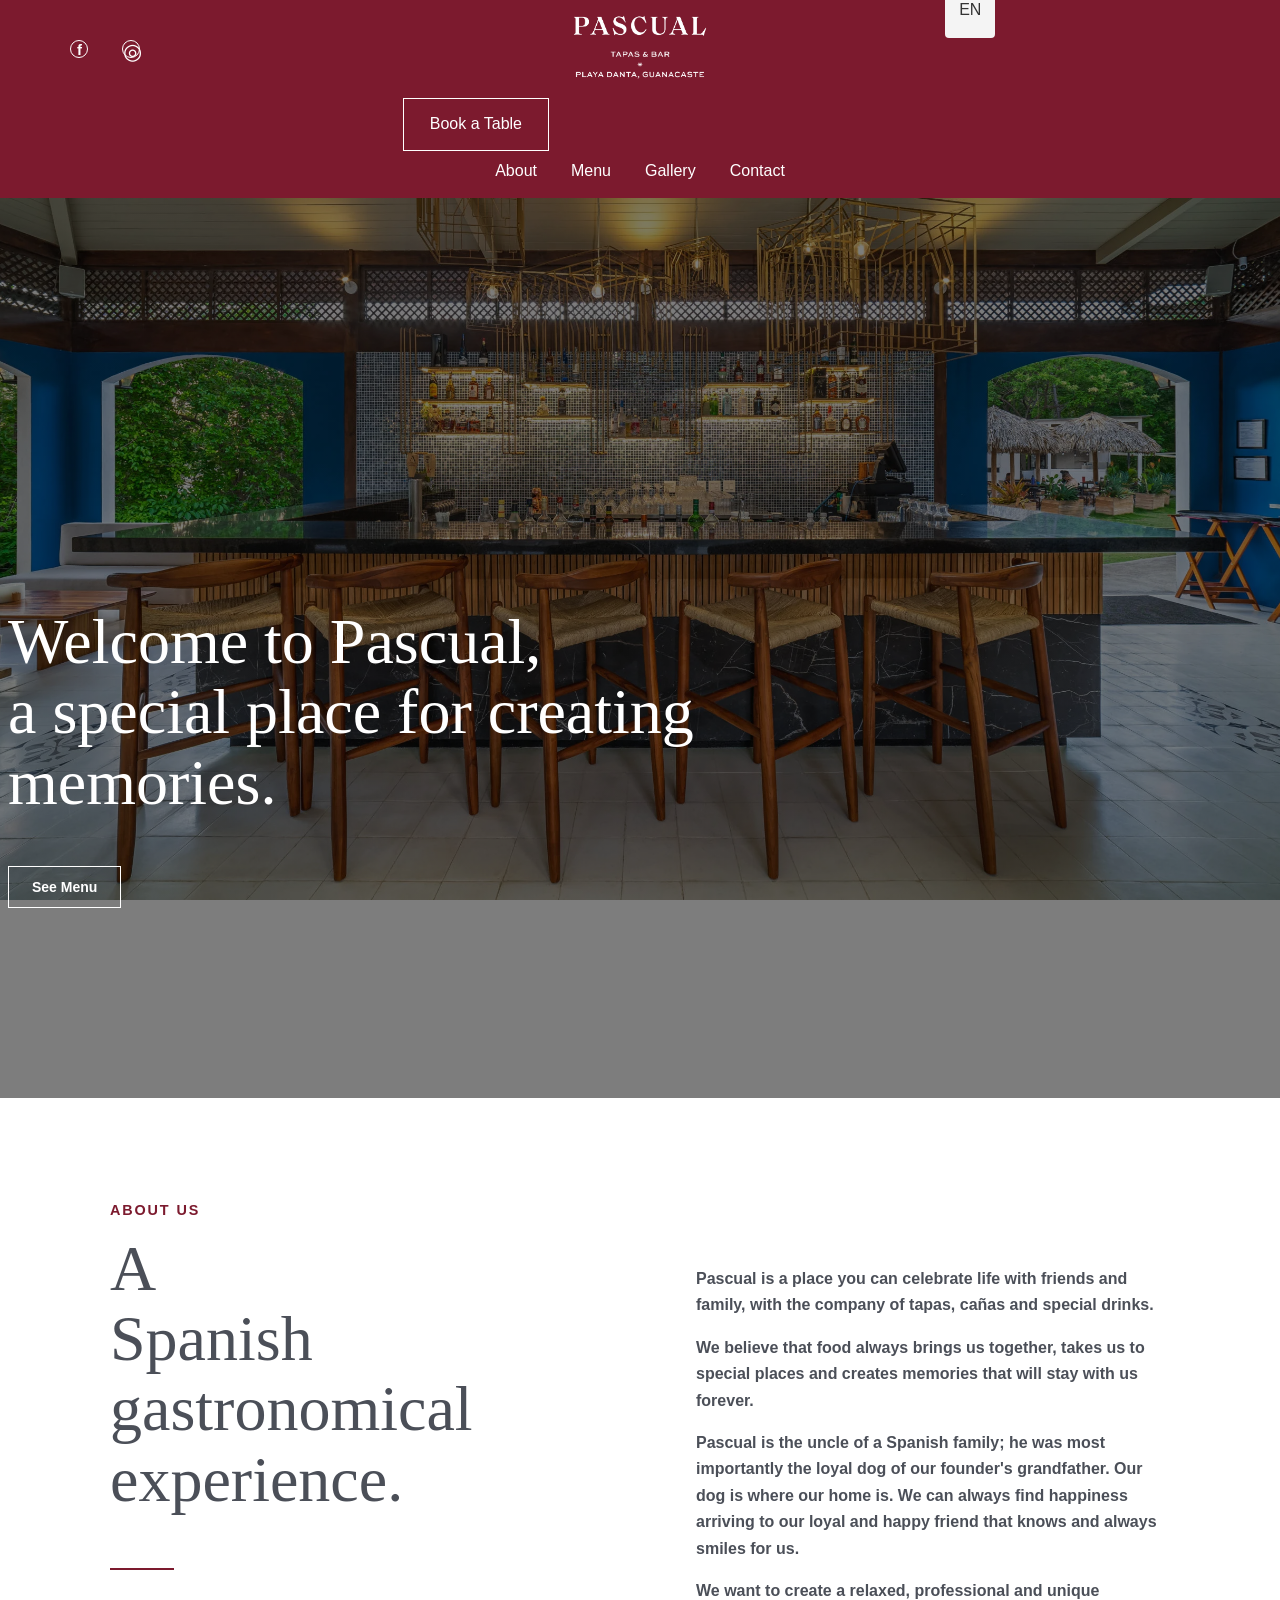
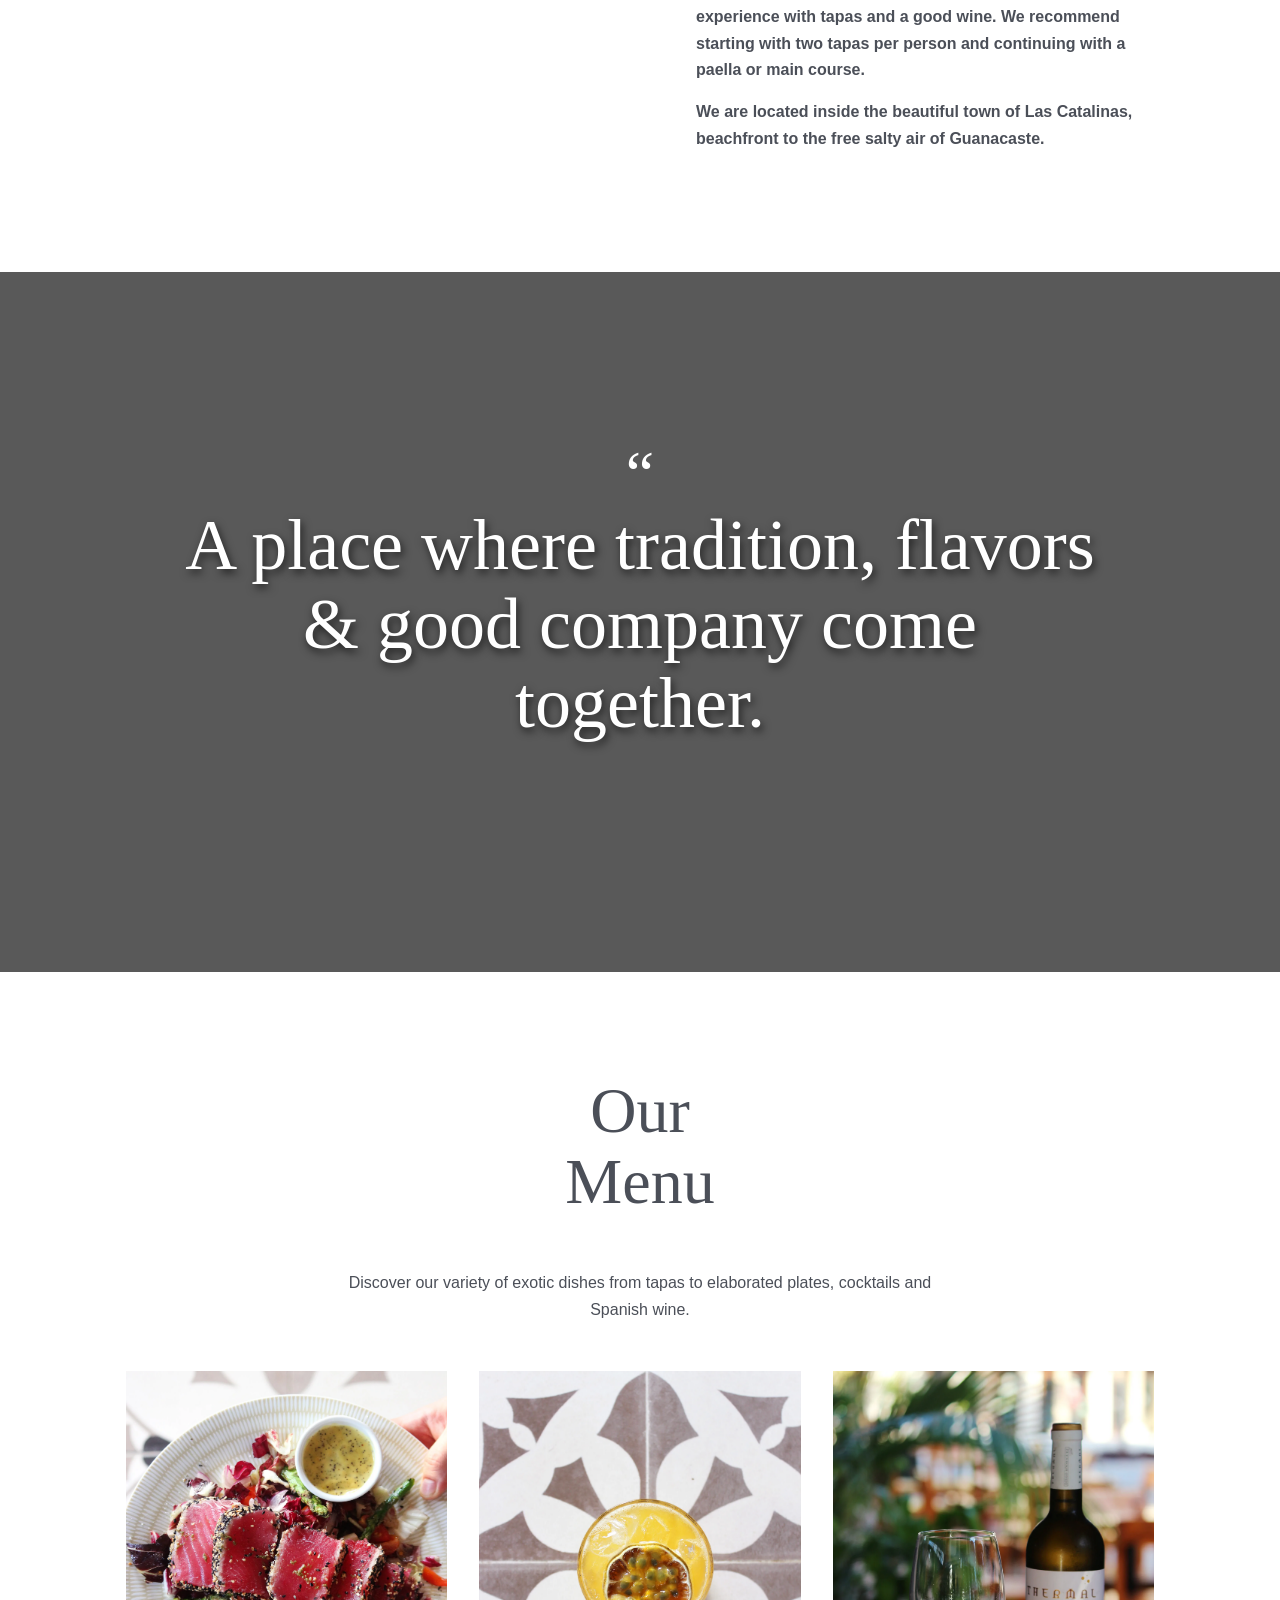
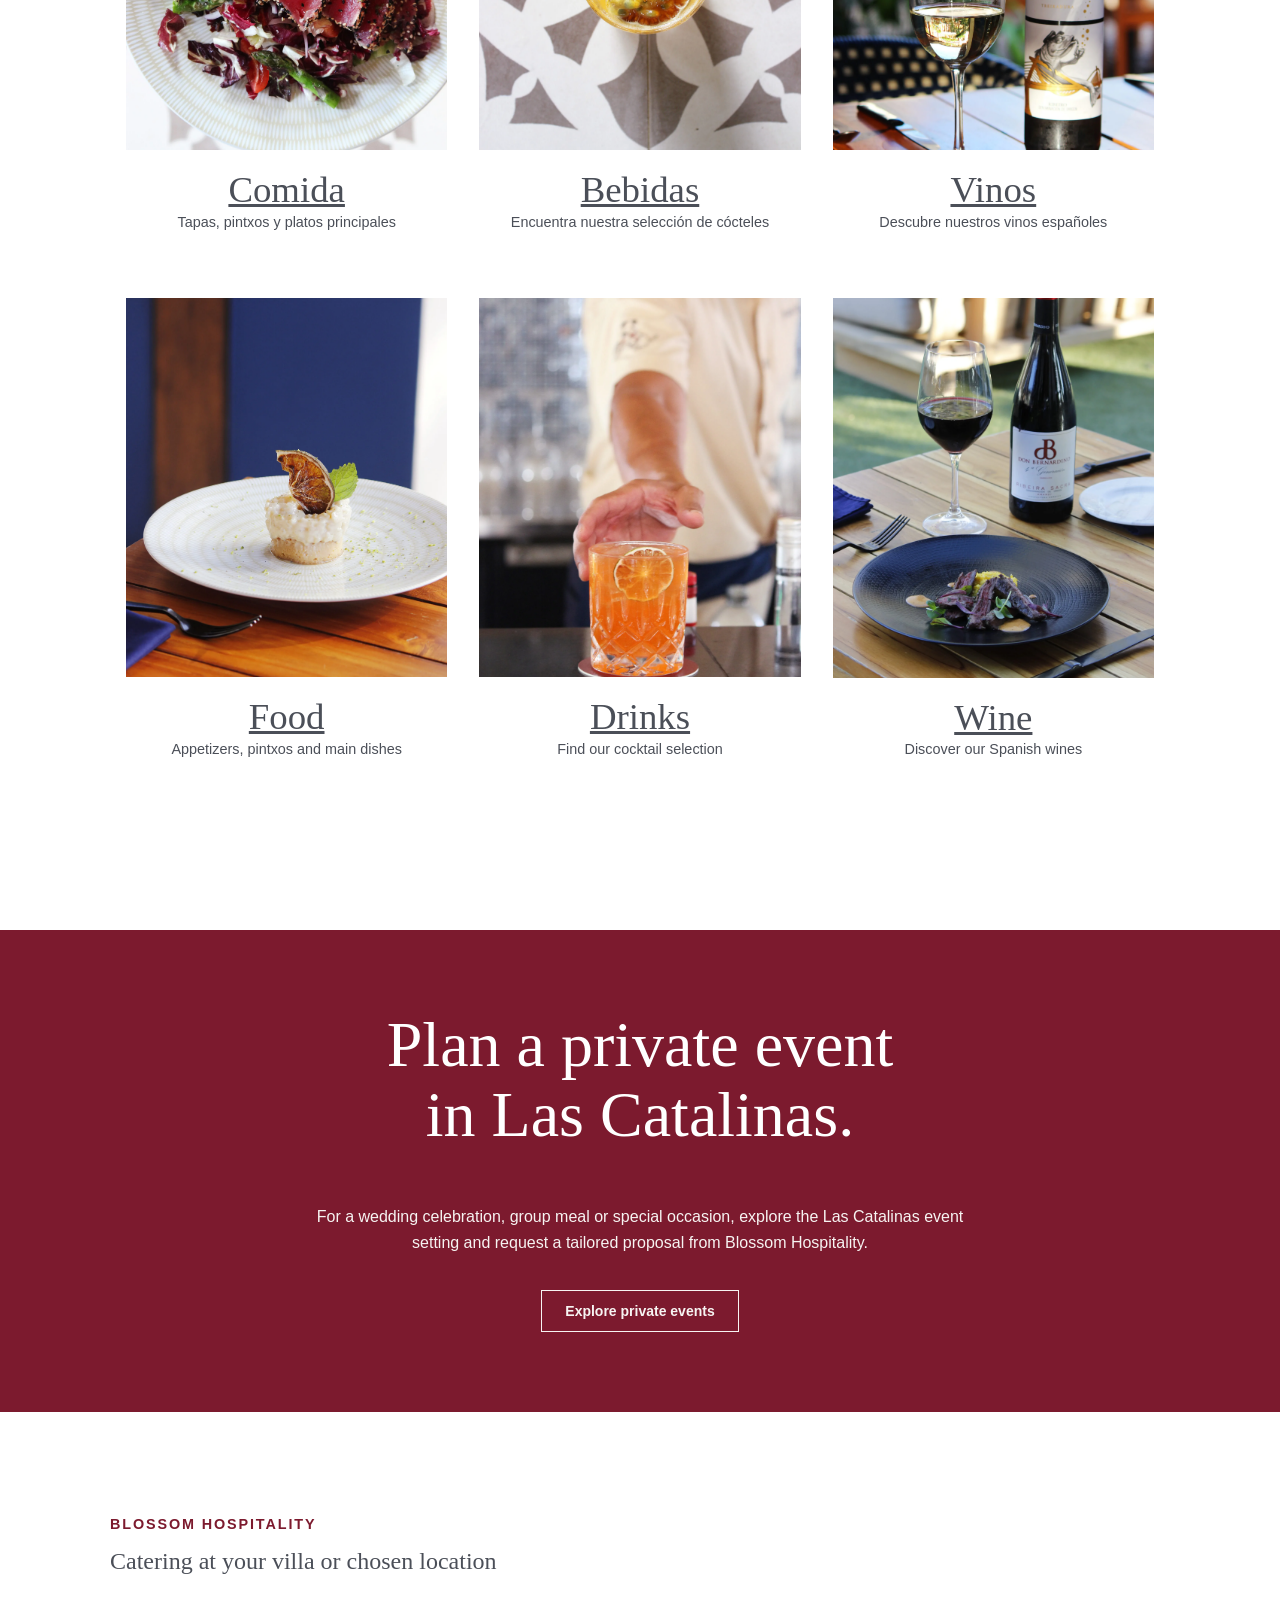
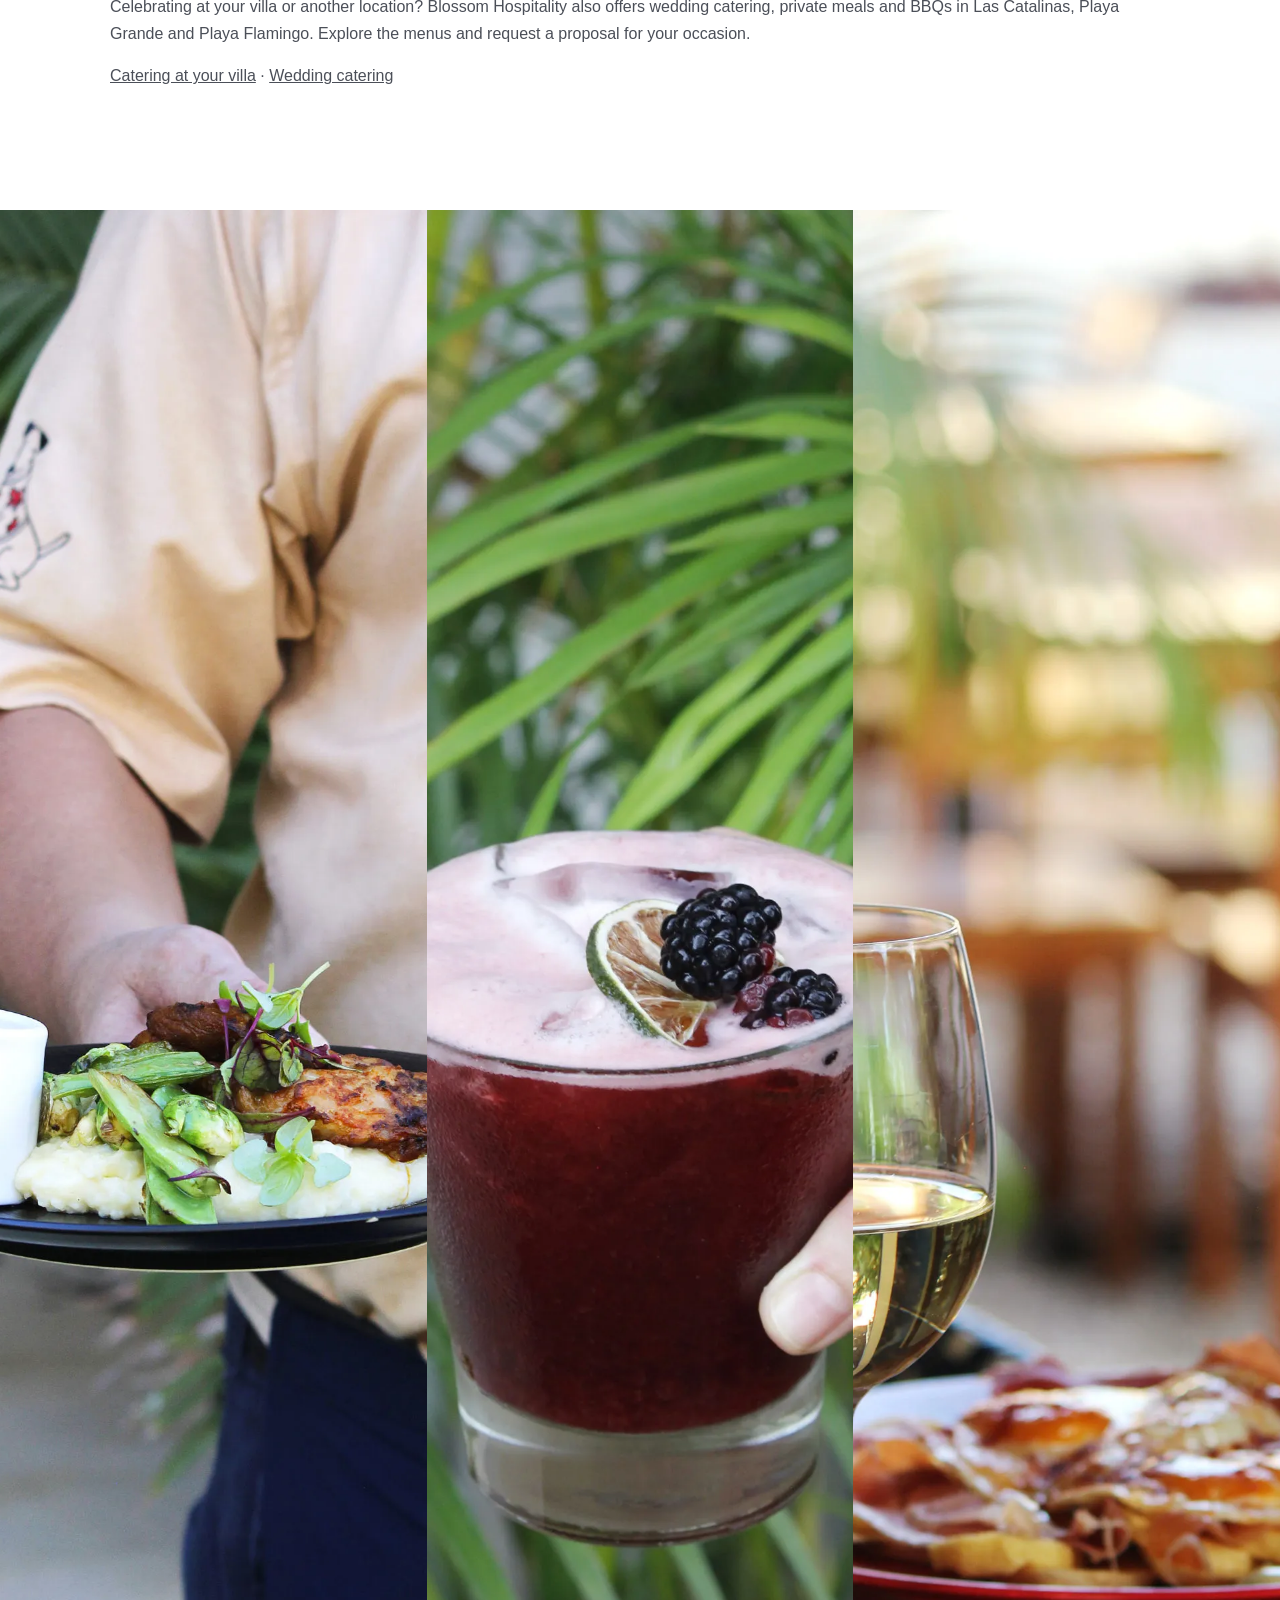
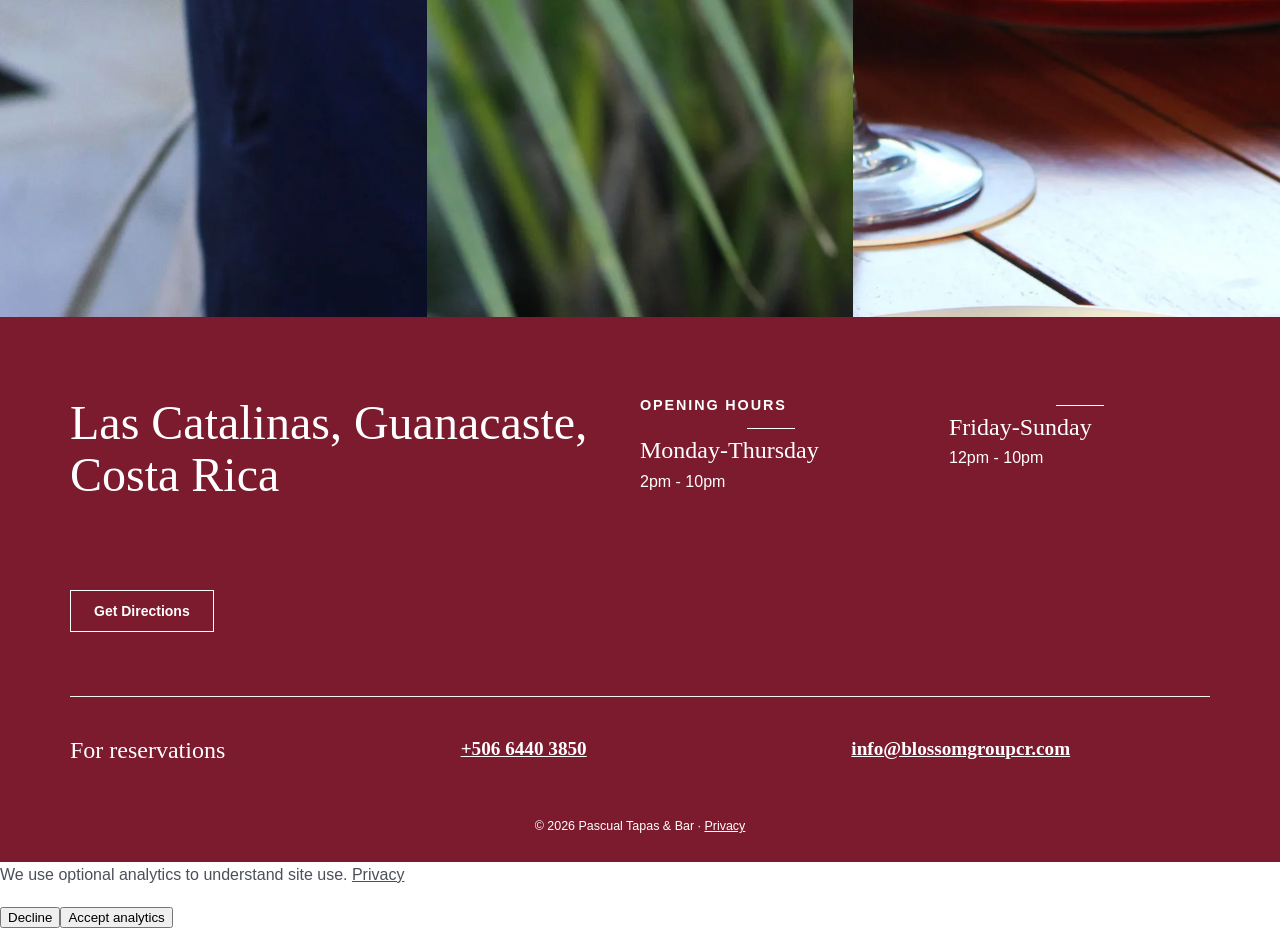
<file: index.html>
<!doctype html>
<html lang="en">
  <head>
    <meta charset="utf-8" />
    <meta name="viewport" content="width=device-width, initial-scale=1" />
    <meta name="ga-measurement-id" content="G-DFFGR6RVNK" />
    <meta name="google-site-verification" content="wUejBNmVC93NRv8n0hl0p5s-B4JNagLpRBzh_E0WPhM" />
    <meta name="description" content="Pascual is a Spanish gastronomical experience in Las Catalinas, Guanacaste, Costa Rica." />
    <meta name="theme-color" content="#7c1a2e" />
    <link rel="canonical" href="https://www.pascualcr.com/" />
    <meta property="og:title" content="Pascual Tapas & Bar" />
    <meta property="og:description" content="A Spanish gastronomical experience in Las Catalinas, Guanacaste." />
    <meta property="og:type" content="website" />
    <meta property="og:url" content="https://www.pascualcr.com/" />
    <meta property="og:image" content="https://www.pascualcr.com/assets/images/pascual-hero.webp" />
    <meta name="twitter:card" content="summary_large_image" />
    <script type="application/ld+json">{"@context":"https://schema.org","@type":"Restaurant","@id":"https://www.pascualcr.com/#restaurant","name":"Pascual Tapas & Bar","url":"https://www.pascualcr.com/","image":"https://www.pascualcr.com/assets/images/pascual-hero.webp","description":"Spanish gastronomical experience in Las Catalinas, Guanacaste, Costa Rica.","servesCuisine":"Spanish","address":{"@type":"PostalAddress","addressLocality":"Las Catalinas","addressRegion":"Guanacaste","addressCountry":"CR"},"hasMenu":"https://www.pascualcr.com/menu-espanol-comida/","sameAs":["https://www.instagram.com/pascual_tapas_bar/","https://www.facebook.com/pascualtapasbar/"]}</script>
    <link rel="stylesheet" href="/assets/css/site.css?v=20260921-responsive" />
    <script src="https://analytics.ahrefs.com/analytics.js" data-key="WOGmVWxd06Yoz5FbNPRvBg" async></script>
    <script src="/assets/js/analytics.js" defer></script>
    <title>Pascual Tapas & Bar | Las Catalinas, Guanacaste</title>
  </head>
  <body>
    <a class="skip-link" href="#main">Skip to content</a>
    <header class="site-header">
      <div class="header-top">
        <p class="social-links"><a href="https://www.facebook.com/pascualtapasbar/" aria-label="Facebook">f</a><a href="https://www.instagram.com/pascual_tapas_bar/" aria-label="Instagram">◎</a></p>
        <a class="brand" href="/" aria-label="Pascual home"><img src="/assets/images/pascual-logo.webp" width="2401" height="1298" alt="Pascual Tapas & Bar" /></a>
        <a class="language" href="/" aria-label="English">EN</a>
        <a class="book-table" href="#contact">Book a Table</a>
      </div>
      <nav aria-label="Primary navigation"><a href="#about">About</a><a href="#menu">Menu</a><a href="#gallery">Gallery</a><a href="#contact">Contact</a></nav>
    </header>
    <main id="main">
      <section class="hero" aria-labelledby="welcome"><div><h1 id="welcome">Welcome to Pascual,<br />a special place for creating memories.</h1><a class="button" href="/menu-english-food/">See Menu</a></div></section>
      <section class="about wrap" id="about" aria-labelledby="about-title"><div><p class="eyebrow">About Us</p><h2 id="about-title">A Spanish gastronomical experience.</h2><hr /></div><div class="about-copy"><p>Pascual is a place you can celebrate life with friends and family, with the company of tapas, cañas and special drinks.</p><p>We believe that food always brings us together, takes us to special places and creates memories that will stay with us forever.</p><p>Pascual is the uncle of a Spanish family; he was most importantly the loyal dog of our founder's grandfather. Our dog is where our home is. We can always find happiness arriving to our loyal and happy friend that knows and always smiles for us.</p><p>We want to create a relaxed, professional and unique experience with tapas and a good wine. We recommend starting with two tapas per person and continuing with a paella or main course.</p><p>We are located inside the beautiful town of Las Catalinas, beachfront to the free salty air of Guanacaste.</p></div></section>
      <section class="quote"><div><span aria-hidden="true">“</span><h2>A place where tradition, flavors &amp; good company come together.</h2></div></section>
      <section class="menus wrap" id="menu" aria-labelledby="menu-title"><h2 id="menu-title">Our Menu</h2><p>Discover our variety of exotic dishes from tapas to elaborated plates, cocktails and Spanish wine.</p><div class="menu-grid"><a href="/menu-espanol-comida/"><img src="/assets/images/menu-card-food-es.webp" alt="Food at Pascual" loading="lazy" /><h3>Comida</h3><p>Tapas, pintxos y platos principales</p></a><a href="/menu-espanol-cocteles/"><img src="/assets/images/menu-card-drinks-es.webp" alt="Cocktail at Pascual" loading="lazy" /><h3>Bebidas</h3><p>Encuentra nuestra selección de cócteles</p></a><a href="/menu-espanol-vinos/"><img src="/assets/images/menu-card-wine-es.webp" alt="Wine at Pascual" loading="lazy" /><h3>Vinos</h3><p>Descubre nuestros vinos españoles</p></a><a href="/menu-english-food/"><img src="/assets/images/menu-card-food-en.webp" alt="Food at Pascual" loading="lazy" /><h3>Food</h3><p>Appetizers, pintxos and main dishes</p></a><a href="/menu-espanol-cocteles/"><img src="/assets/images/menu-card-drinks-en.webp" alt="Drinks at Pascual" loading="lazy" /><h3>Drinks</h3><p>Find our cocktail selection</p></a><a href="/menu-espanol-vinos/"><img src="/assets/images/menu-card-wine-en.webp" alt="Wine at Pascual" loading="lazy" /><h3>Wine</h3><p>Discover our Spanish wines</p></a></div></section>
      <section class="events"><h2>Plan a private event<br />in Las Catalinas.</h2><p>For a wedding celebration, group meal or special occasion, explore the Las Catalinas event setting and request a tailored proposal from Blossom Hospitality.</p><a class="button" href="https://blossomgroupcr.com/venues/las-catalinas/">Explore private events</a></section>
      <section class="wrap" aria-labelledby="catering-title"><p class="eyebrow">Blossom Hospitality</p><h2 id="catering-title">Catering at your villa or chosen location</h2><p>Celebrating at your villa or another location? Blossom Hospitality also offers wedding catering, private meals and BBQs in Las Catalinas, Playa Grande and Playa Flamingo. Explore the menus and request a proposal for your occasion.</p><p><a href="https://blossomgroupcr.com/villa-catering/">Catering at your villa</a> · <a href="https://blossomgroupcr.com/wedding-catering/">Wedding catering</a></p></section>
      <section class="gallery" id="gallery" aria-label="Pascual gallery"><img src="/assets/images/gallery-1.webp" width="2560" height="1707" alt="Pascual dining" loading="lazy" /><img src="/assets/images/gallery-2.webp" width="2560" height="1707" alt="Pascual food" loading="lazy" /><img src="/assets/images/gallery-3.webp" width="2560" height="1707" alt="Pascual atmosphere" loading="lazy" /></section>
    </main>
    <footer id="contact" class="site-footer"><div class="footer-top"><section><h2>Las Catalinas, Guanacaste, Costa Rica</h2><a class="button" href="https://www.google.com/maps/search/?api=1&amp;query=Pascual%2C+Las+Catalinas%2C+Guanacaste" rel="noopener">Get Directions</a></section><section><p class="eyebrow">Opening Hours</p><hr /><h3>Monday-Thursday</h3><p>2pm - 10pm</p></section><section><hr /><h3>Friday-Sunday</h3><p>12pm - 10pm</p></section></div><div class="footer-bottom"><h3>For reservations</h3><a href="tel:+50664403850">+506 6440 3850</a><a href="mailto:info@blossomgroupcr.com">info@blossomgroupcr.com</a></div><p class="fine-print">© <span data-current-year></span> Pascual Tapas &amp; Bar · <a href="/privacy/">Privacy</a></p></footer>
    <script src="/assets/js/site.js" defer></script>
  </body>
</html>
</file>
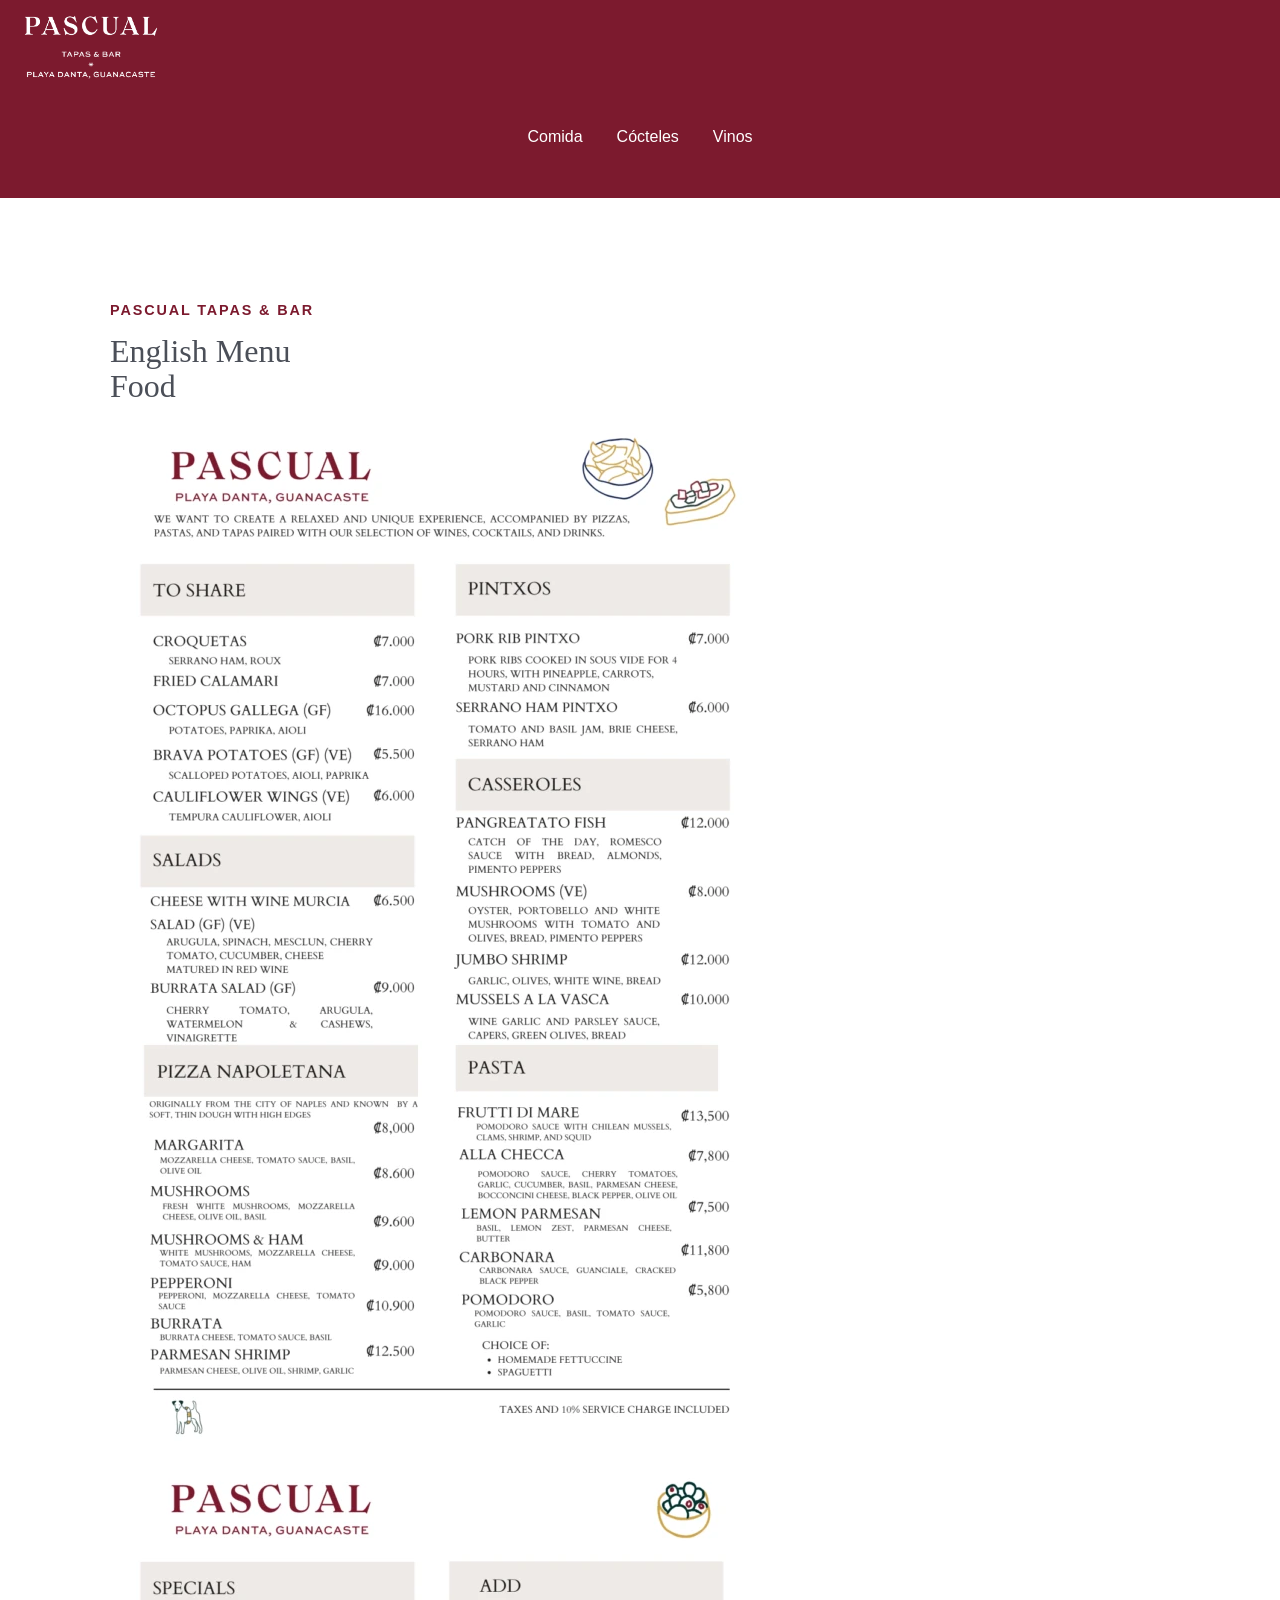
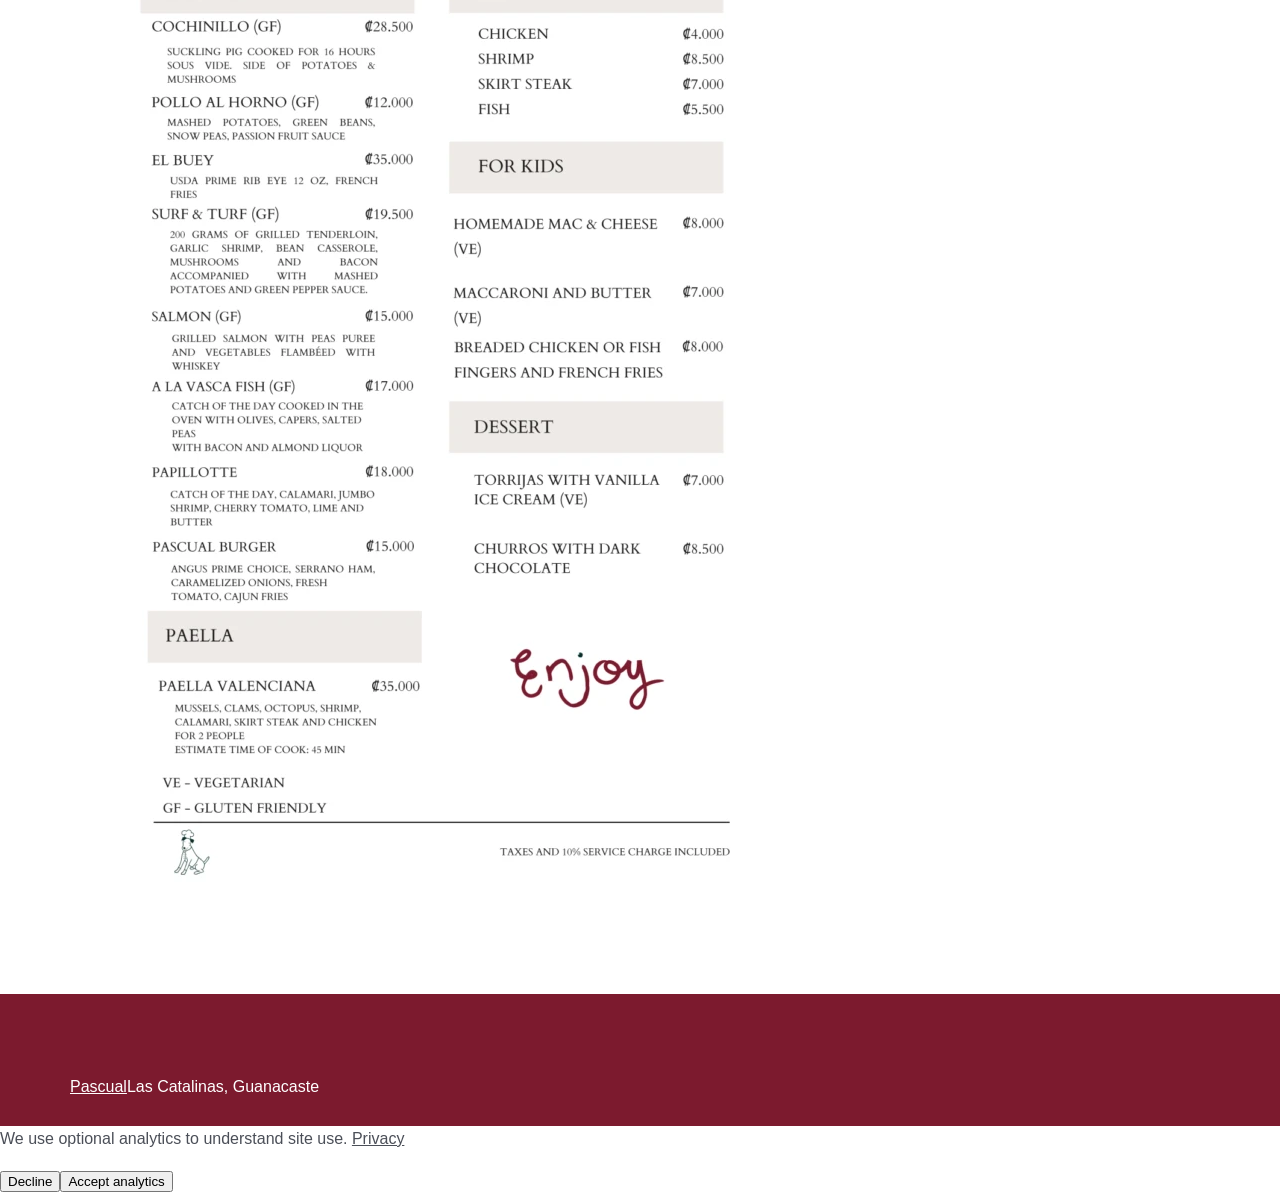
<file: menu-english-food/index.html>
<!DOCTYPE html>
<html lang="en">
  <head>
    <meta name="ga-measurement-id" content="G-DFFGR6RVNK">
    <script src="/assets/js/analytics.js" defer></script>
  <meta charset="utf-8">
  <meta name="viewport" content="width=device-width,initial-scale=1">
  <meta name="description" content="English food menu for Pascual Tapas &amp; Bar in Las Catalinas, Guanacaste.">
  <link rel="canonical" href="https://www.pascualcr.com/menu-english-food/">
  <meta property="og:title" content="English Menu — Food | Pascual">
  <meta property="og:description" content="English food menu for Pascual Tapas &amp; Bar in Las Catalinas, Guanacaste.">
  <meta property="og:type" content="website">
  <meta property="og:url" content="https://www.pascualcr.com/menu-english-food/">
  <meta name="twitter:card" content="summary">
  <title>English Menu — Food | Pascual</title>
  <link rel="stylesheet" href="../assets/css/site.css">
</head>
<body data-page-type="menu" data-menu-name="English food">
  <header class="site-header">
    <a class="brand" href="/" aria-label="Pascual home"><img src="../assets/images/pascual-logo.webp" width="640" height="346" alt="Pascual Tapas &amp; Bar"></a>
    <nav aria-label="Menus">
      <a href="/menu-espanol-comida/">Comida</a><a href="/menu-espanol-cocteles/">Cócteles</a><a href="/menu-espanol-vinos/">Vinos</a>
    </nav>
  </header>
  <main class="menu-page wrap">
    <p class="eyebrow">Pascual Tapas & Bar</p>
    <h1>English Menu<br>
    Food</h1>
    <div class="menu-pages"><img src="../assets/images/en-food-1.webp" width="663" height="1024" alt="English food menu, page 1"><img src="../assets/images/en-food-2.webp" width="663" height="1024" alt="English food menu, page 2" loading="lazy"></div>
  </main>
  <footer class="site-footer">
    <a href="/">Pascual</a><span>Las Catalinas, Guanacaste</span>
  </footer>
</body>
</html>
</file>
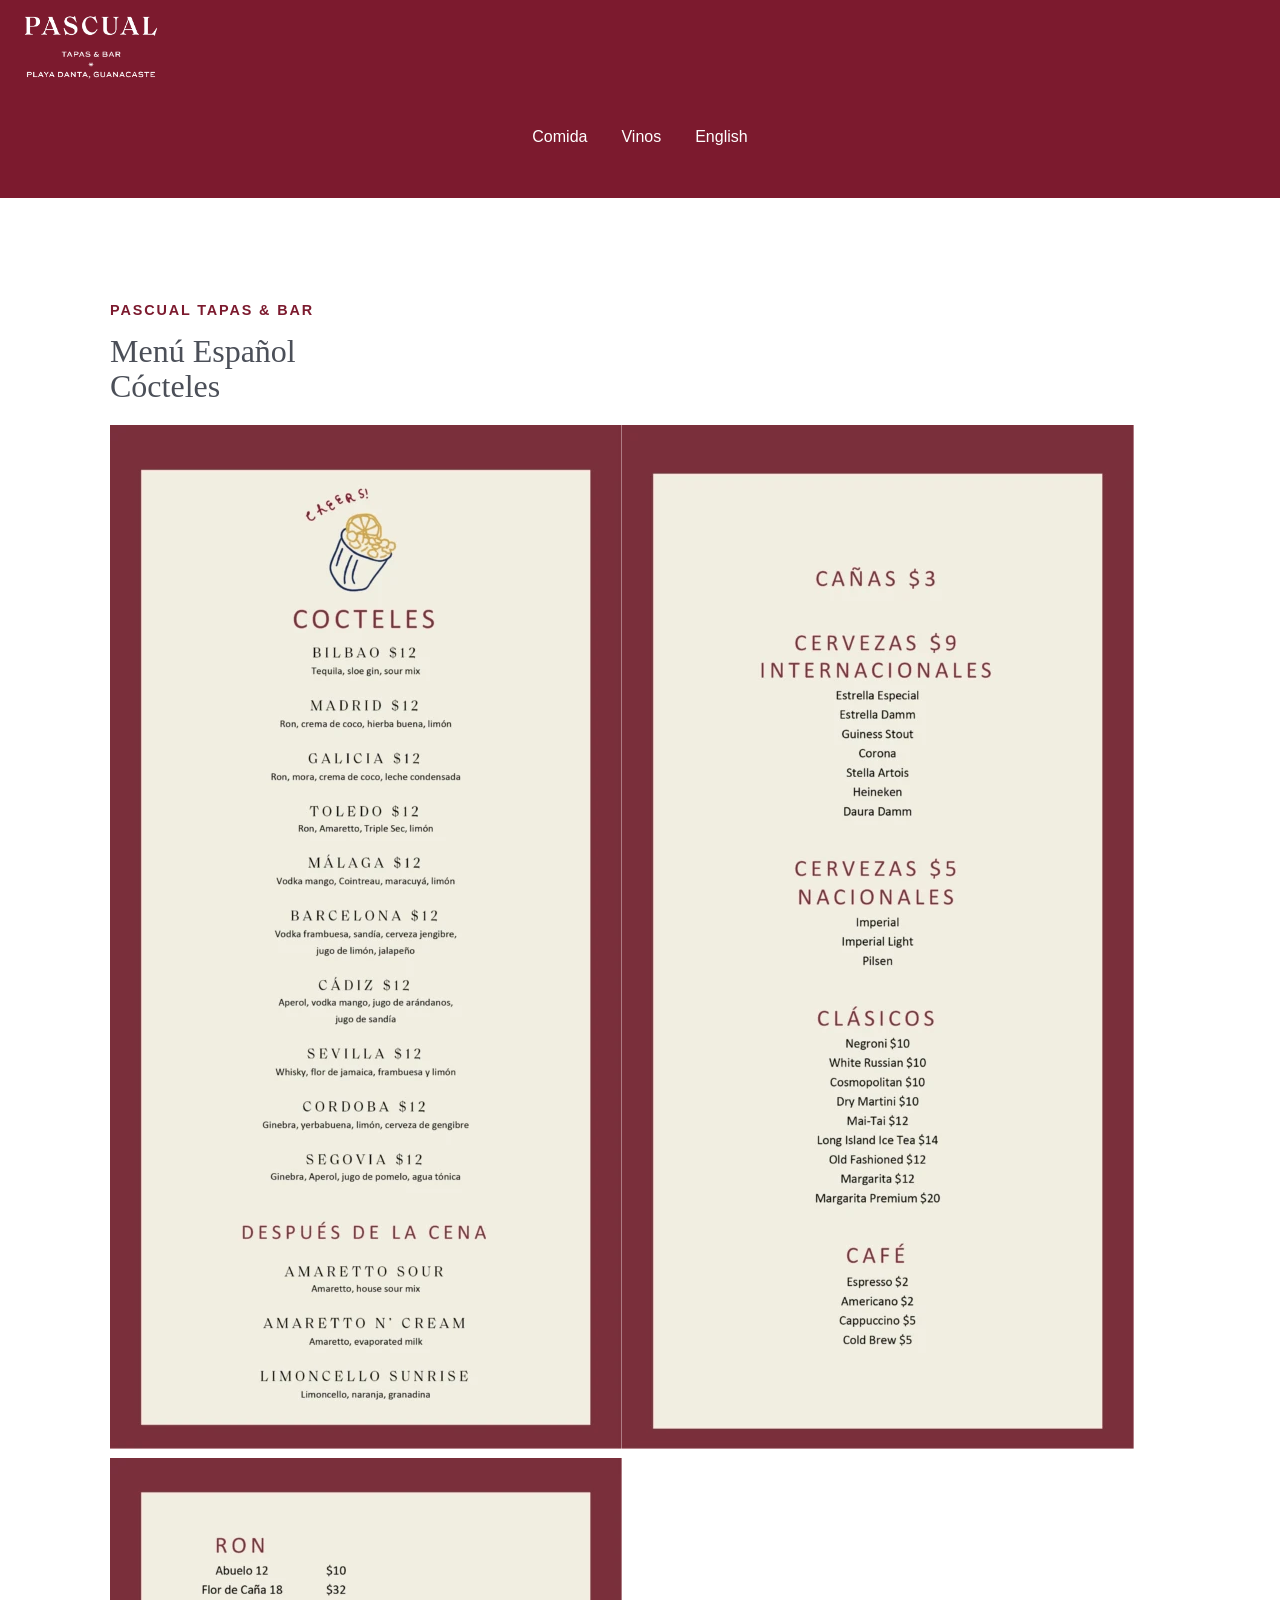
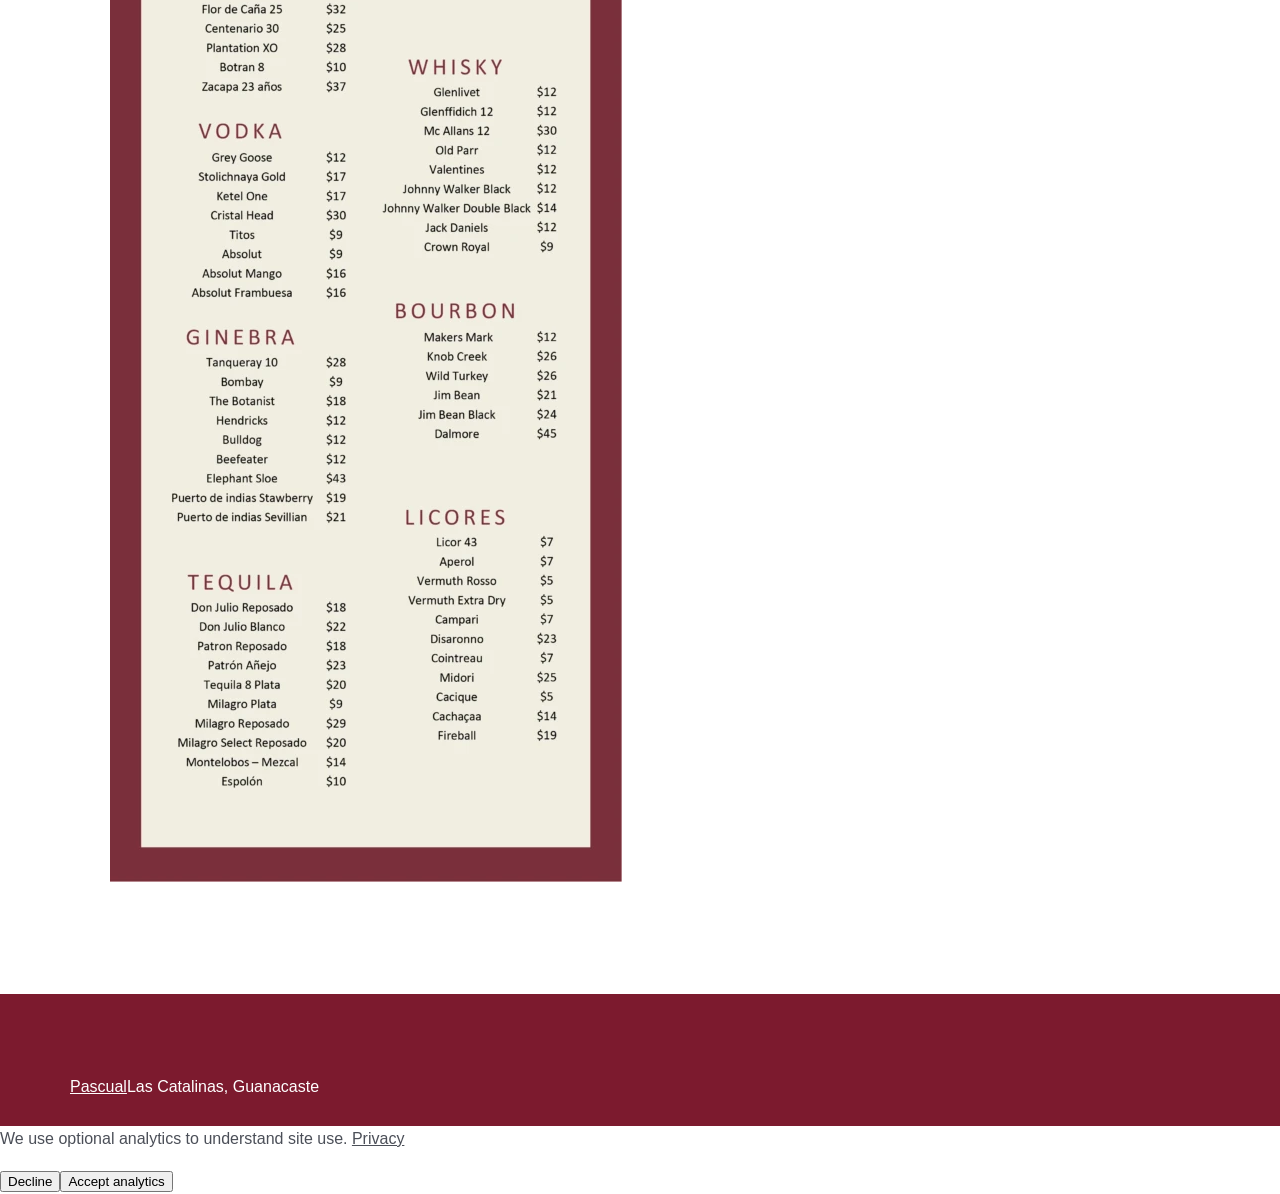
<file: menu-espanol-cocteles/index.html>
<!DOCTYPE html>
<html lang="es">
  <head>
    <meta name="ga-measurement-id" content="G-DFFGR6RVNK">
    <script src="/assets/js/analytics.js" defer></script>
  <meta charset="utf-8">
  <meta name="viewport" content="width=device-width,initial-scale=1">
  <meta name="description" content="Menú de cócteles de Pascual Tapas &amp; Bar en Las Catalinas, Guanacaste.">
  <link rel="canonical" href="https://www.pascualcr.com/menu-espanol-cocteles/">
  <meta property="og:title" content="Menú Español — Cócteles | Pascual">
  <meta property="og:description" content="Menú de cócteles de Pascual Tapas &amp; Bar en Las Catalinas, Guanacaste.">
  <meta property="og:type" content="website">
  <meta property="og:url" content="https://www.pascualcr.com/menu-espanol-cocteles/">
  <meta name="twitter:card" content="summary">
  <title>Menú Español — Cócteles | Pascual</title>
  <link rel="stylesheet" href="../assets/css/site.css">
</head>
<body data-page-type="menu" data-menu-name="Spanish cocktails">
  <header class="site-header">
    <a class="brand" href="/" aria-label="Inicio Pascual"><img src="../assets/images/pascual-logo.webp" width="640" height="346" alt="Pascual Tapas &amp; Bar"></a>
    <nav aria-label="Menús">
      <a href="/menu-espanol-comida/">Comida</a><a href="/menu-espanol-vinos/">Vinos</a><a href="/menu-english-food/">English</a>
    </nav>
  </header>
  <main class="menu-page wrap">
    <p class="eyebrow">Pascual Tapas & Bar</p>
    <h1>Menú Español<br>
    Cócteles</h1>
    <div class="menu-pages"><img src="../assets/images/es-drinks-1.webp" width="512" height="1024" alt="Menú español de cócteles, página 1"><img src="../assets/images/es-drinks-2.webp" width="512" height="1024" alt="Menú español de cócteles, página 2" loading="lazy"><img src="../assets/images/es-drinks-3.webp" width="512" height="1024" alt="Menú español de cócteles, página 3" loading="lazy"></div>
  </main>
  <footer class="site-footer">
    <a href="/">Pascual</a><span>Las Catalinas, Guanacaste</span>
  </footer>
</body>
</html>
</file>
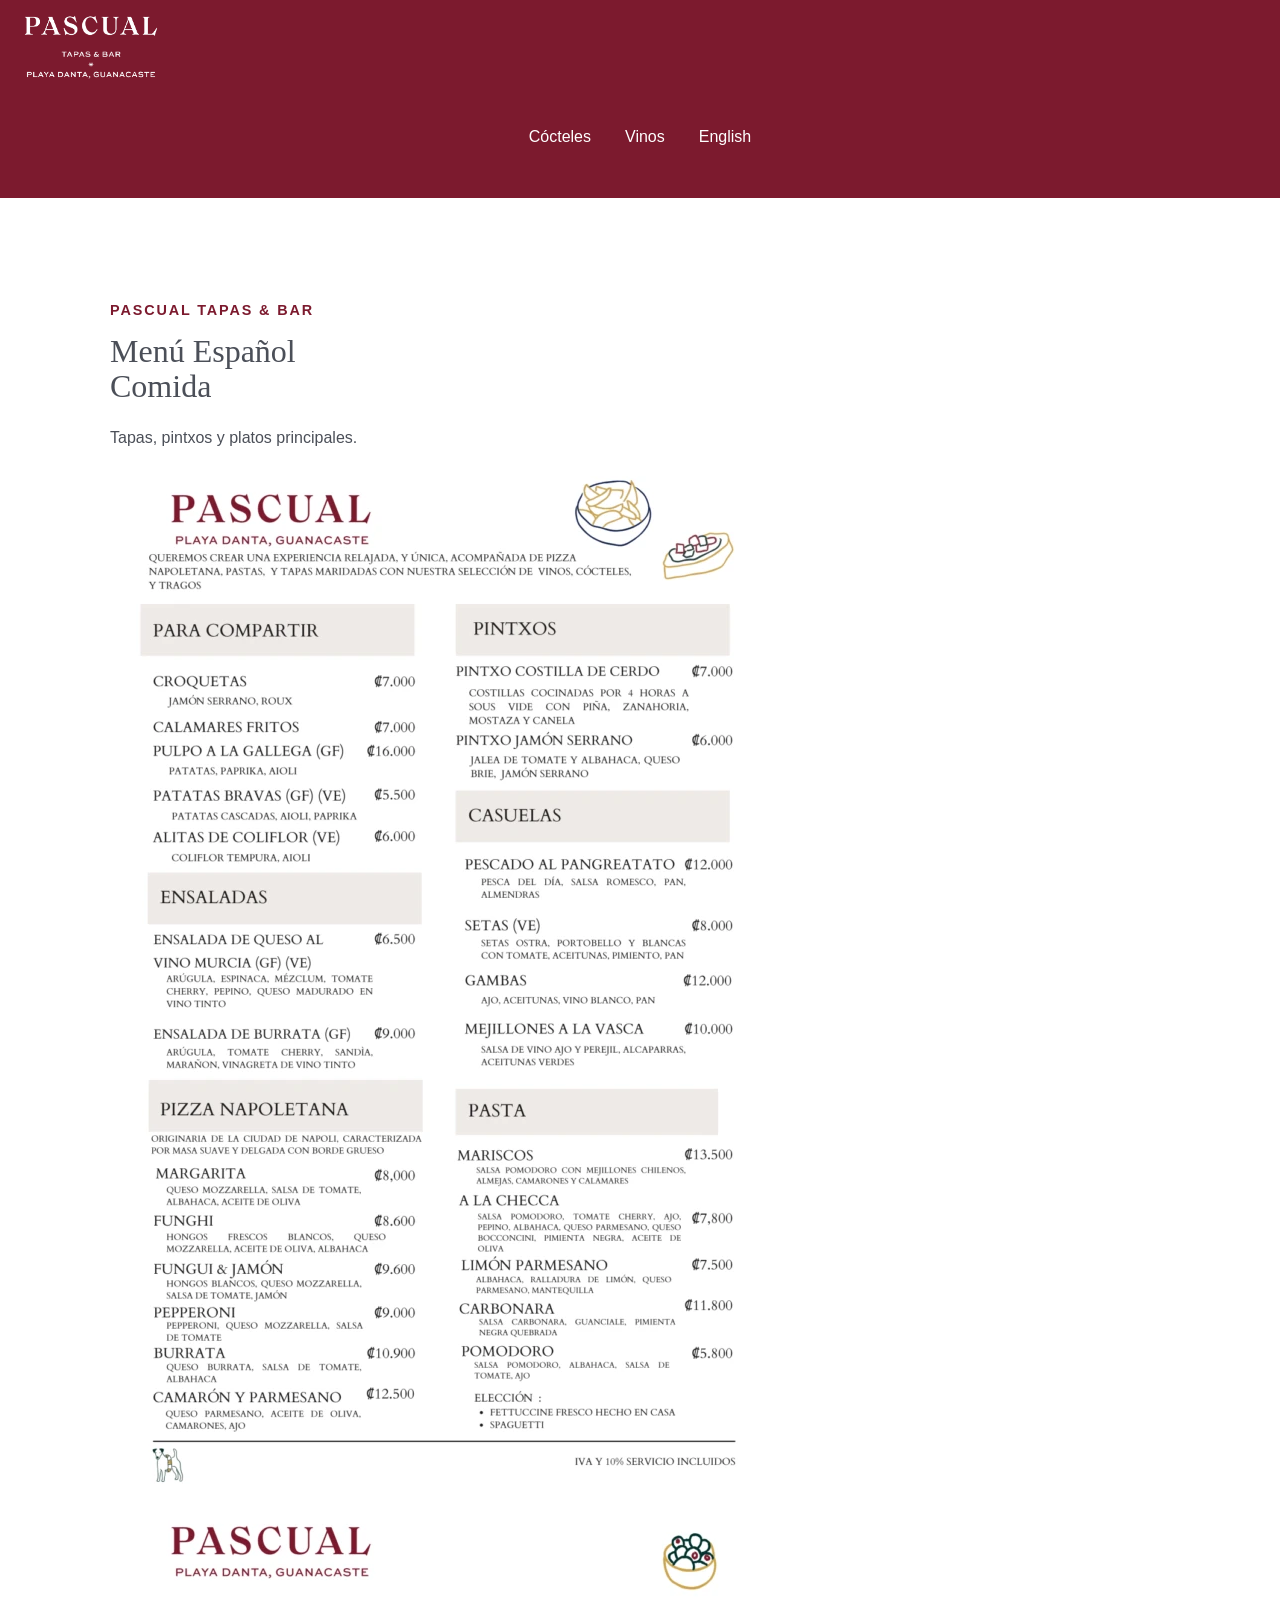
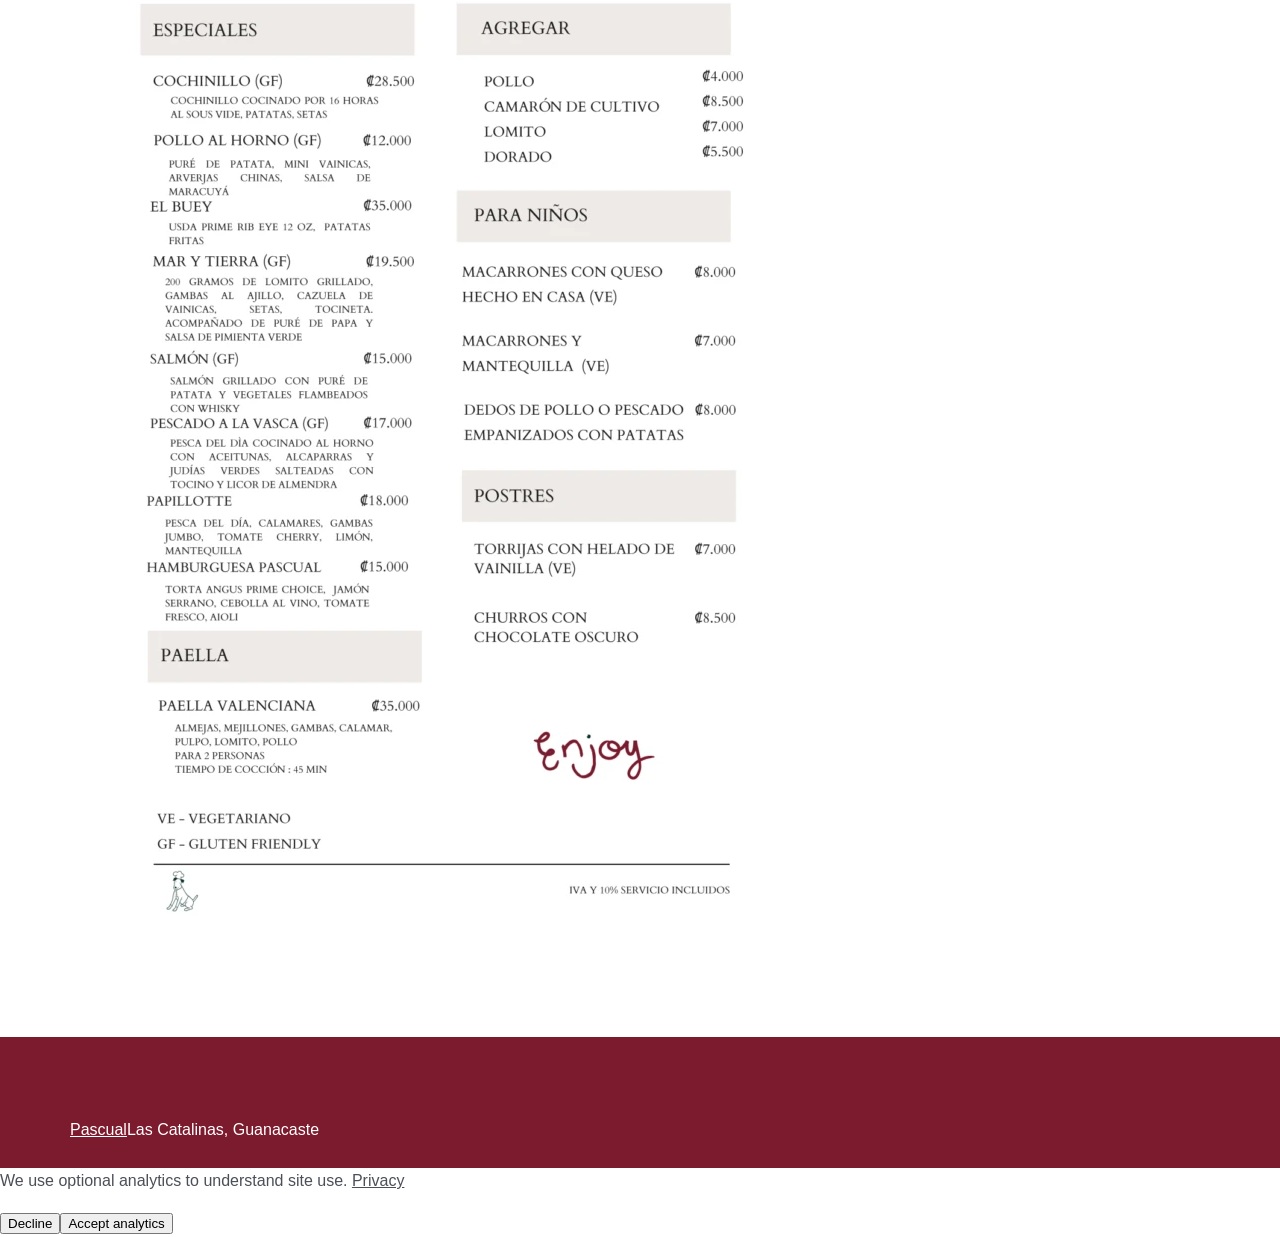
<file: menu-espanol-comida/index.html>
<!DOCTYPE html>
<html lang="es">
  <head>
    <meta name="ga-measurement-id" content="G-DFFGR6RVNK">
    <script src="/assets/js/analytics.js" defer></script>
  <meta charset="utf-8">
  <meta name="viewport" content="width=device-width,initial-scale=1">
  <meta name="description" content="Menú de comida de Pascual Tapas &amp; Bar en Las Catalinas, Guanacaste.">
  <link rel="canonical" href="https://www.pascualcr.com/menu-espanol-comida/">
  <meta property="og:title" content="Menú Español — Comida | Pascual">
  <meta property="og:description" content="Menú de comida de Pascual Tapas &amp; Bar en Las Catalinas, Guanacaste.">
  <meta property="og:type" content="website">
  <meta property="og:url" content="https://www.pascualcr.com/menu-espanol-comida/">
  <meta name="twitter:card" content="summary">
  <title>Menú Español — Comida | Pascual</title>
  <link rel="stylesheet" href="../assets/css/site.css">
</head>
<body data-page-type="menu" data-menu-name="Spanish food">
  <header class="site-header">
    <a class="brand" href="/" aria-label="Inicio Pascual"><img src="../assets/images/pascual-logo.webp" width="640" height="346" alt="Pascual Tapas &amp; Bar"></a>
    <nav aria-label="Menús">
      <a href="/menu-espanol-cocteles/">Cócteles</a><a href="/menu-espanol-vinos/">Vinos</a><a href="/menu-english-food/">English</a>
    </nav>
  </header>
  <main class="menu-page wrap">
    <p class="eyebrow">Pascual Tapas & Bar</p>
    <h1>Menú Español<br>
    Comida</h1>
    <p class="menu-page__intro">Tapas, pintxos y platos principales.</p>
    <div class="menu-pages"><img src="../assets/images/es-food-1.webp" width="663" height="1024" alt="Menú español de comida, página 1"><img src="../assets/images/es-food-2.webp" width="663" height="1024" alt="Menú español de comida, página 2" loading="lazy"></div>
  </main>
  <footer class="site-footer">
    <a href="/">Pascual</a><span>Las Catalinas, Guanacaste</span>
  </footer>
</body>
</html>
</file>
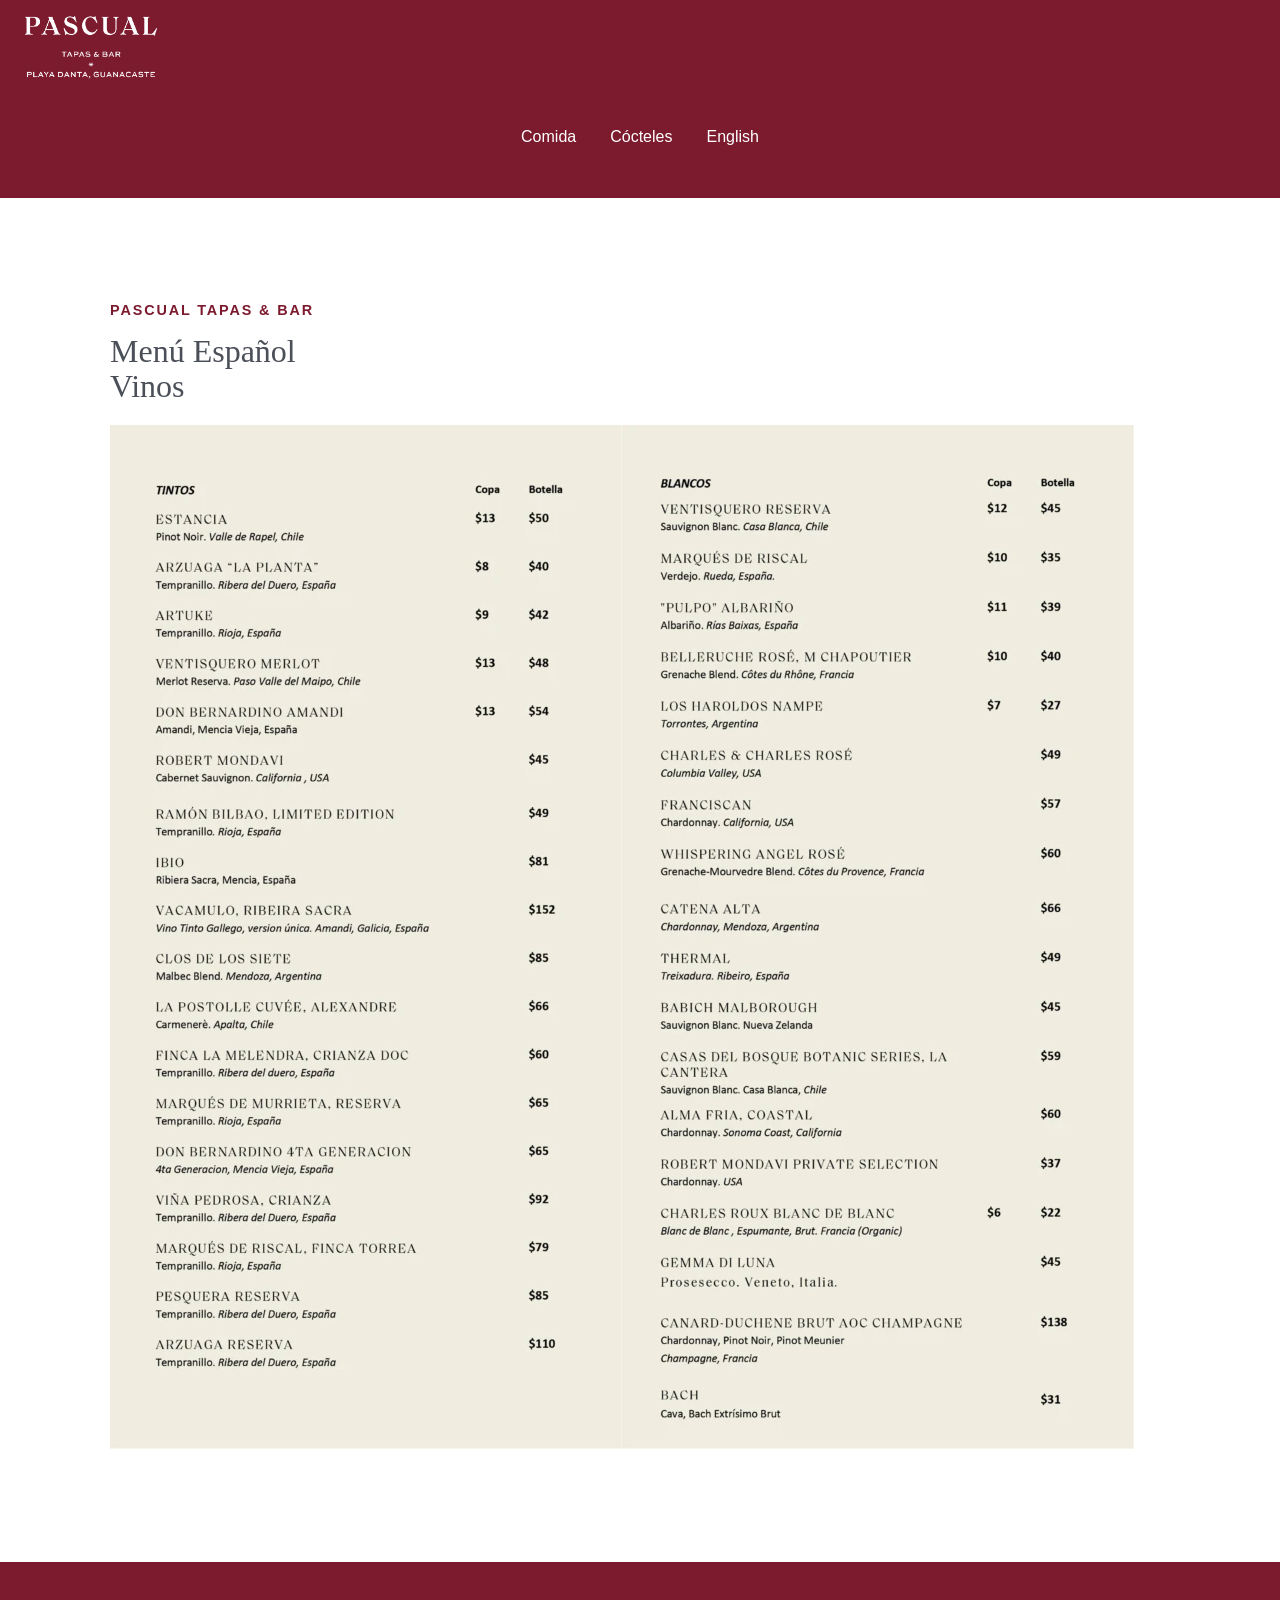
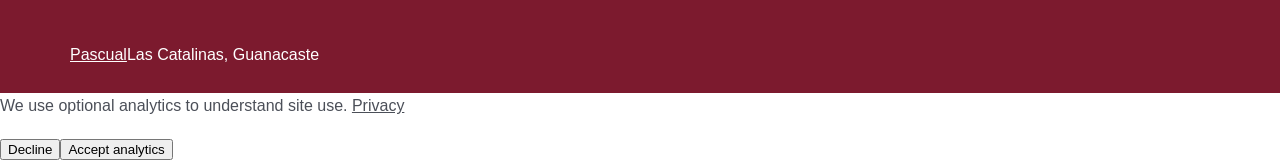
<file: menu-espanol-vinos/index.html>
<!DOCTYPE html>
<html lang="es">
  <head>
    <meta name="ga-measurement-id" content="G-DFFGR6RVNK">
    <script src="/assets/js/analytics.js" defer></script>
  <meta charset="utf-8">
  <meta name="viewport" content="width=device-width,initial-scale=1">
  <meta name="description" content="Menú de vinos de Pascual Tapas &amp; Bar en Las Catalinas, Guanacaste.">
  <link rel="canonical" href="https://www.pascualcr.com/menu-espanol-vinos/">
  <meta property="og:title" content="Menú Español — Vinos | Pascual">
  <meta property="og:description" content="Menú de vinos de Pascual Tapas &amp; Bar en Las Catalinas, Guanacaste.">
  <meta property="og:type" content="website">
  <meta property="og:url" content="https://www.pascualcr.com/menu-espanol-vinos/">
  <meta name="twitter:card" content="summary">
  <title>Menú Español — Vinos | Pascual</title>
  <link rel="stylesheet" href="../assets/css/site.css">
</head>
<body data-page-type="menu" data-menu-name="Spanish wine">
  <header class="site-header">
    <a class="brand" href="/" aria-label="Inicio Pascual"><img src="../assets/images/pascual-logo.webp" width="640" height="346" alt="Pascual Tapas &amp; Bar"></a>
    <nav aria-label="Menús">
      <a href="/menu-espanol-comida/">Comida</a><a href="/menu-espanol-cocteles/">Cócteles</a><a href="/menu-english-food/">English</a>
    </nav>
  </header>
  <main class="menu-page wrap">
    <p class="eyebrow">Pascual Tapas & Bar</p>
    <h1>Menú Español<br>
    Vinos</h1>
    <div class="menu-pages"><img src="../assets/images/es-wine-1.webp" width="512" height="1024" alt="Menú español de vinos, página 1"><img src="../assets/images/es-wine-2.webp" width="512" height="1024" alt="Menú español de vinos, página 2" loading="lazy"></div>
  </main>
  <footer class="site-footer">
    <a href="/">Pascual</a><span>Las Catalinas, Guanacaste</span>
  </footer>
</body>
</html>
</file>
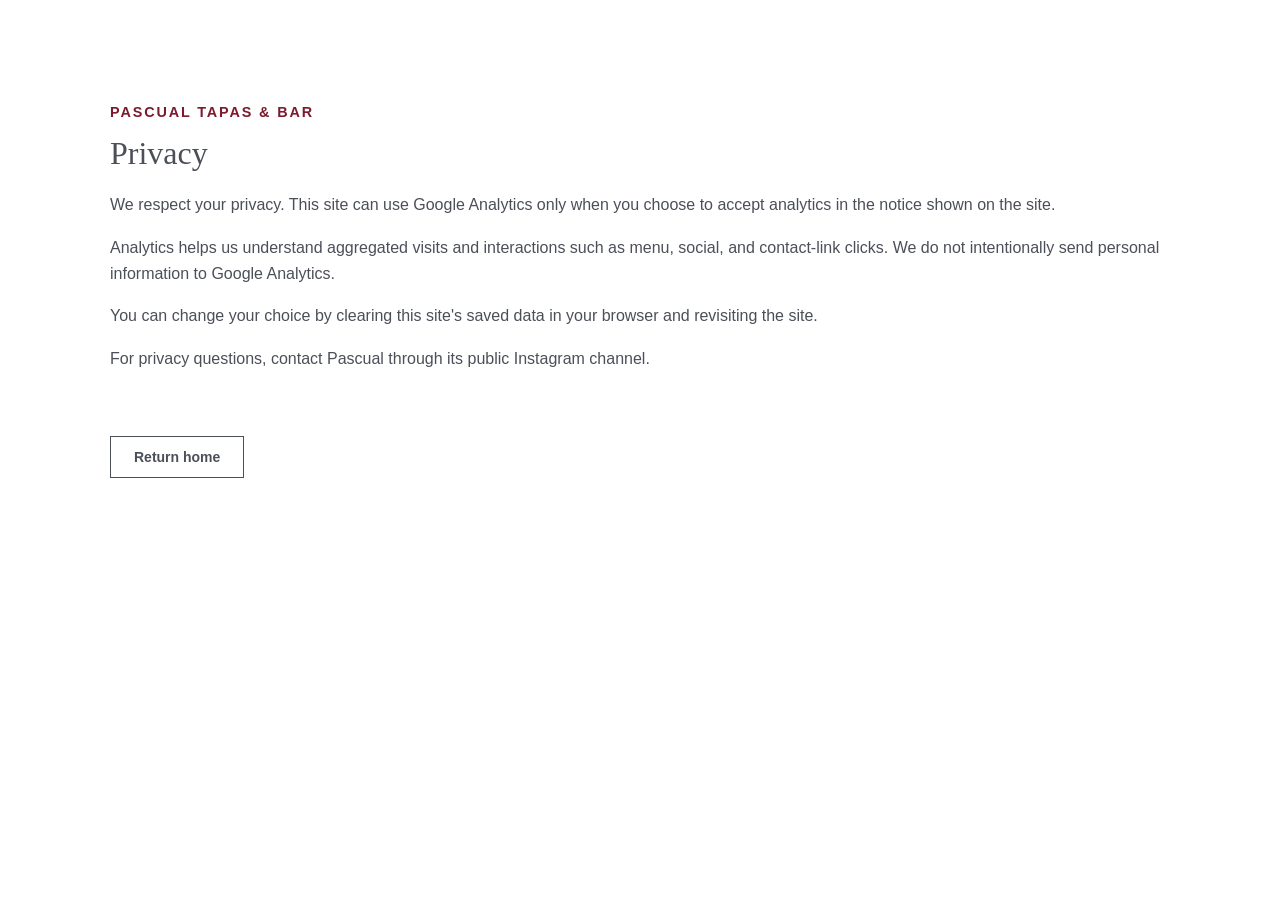
<file: privacy/index.html>
<!doctype html>
<html lang="en">
  <head>
    <meta charset="utf-8">
    <meta name="viewport" content="width=device-width, initial-scale=1">
    <meta name="robots" content="noindex">
    <title>Privacy | Pascual Tapas &amp; Bar</title>
    <link rel="stylesheet" href="/assets/css/site.css">
  </head>
  <body>
    <main class="menu-page wrap">
      <p class="eyebrow">Pascual Tapas &amp; Bar</p>
      <h1>Privacy</h1>
      <p class="menu-page__intro">We respect your privacy. This site can use Google Analytics only when you choose to accept analytics in the notice shown on the site.</p>
      <p>Analytics helps us understand aggregated visits and interactions such as menu, social, and contact-link clicks. We do not intentionally send personal information to Google Analytics.</p>
      <p>You can change your choice by clearing this site's saved data in your browser and revisiting the site.</p>
      <p>For privacy questions, contact Pascual through its public Instagram channel.</p>
      <p><a class="button" href="/">Return home</a></p>
    </main>
  </body>
</html>
</file>
<file: assets/css/site.css>
:root{--wine:#7c1a2e;--cream:#f7f4f2;--ink:#4b4f58}*{box-sizing:border-box}html{scroll-behavior:smooth}body{color:var(--ink);font:400 16px/1.65 Lato,Arial,sans-serif;margin:0}a{color:inherit}h1,h2,h3,p{margin-top:0}h1,h2,h3{font-family:"Cormorant Garamond",Georgia,serif;font-weight:400;line-height:1.1}.skip-link{background:#000;color:#fff;left:1rem;padding:.7rem 1rem;position:absolute;top:-4rem;z-index:10}.skip-link:focus{top:1rem}
.site-header{background:var(--wine);color:#fff;height:198px;position:relative}.header-top{align-items:center;display:grid;grid-template-columns:1fr auto 1fr;height:132px;padding:0 5.5%}.brand{display:block;grid-column:2;line-height:0;width:182px}.brand img{height:auto;width:100%}.social-links{align-items:center;display:flex;gap:34px;margin:0}.social-links a{border:1px solid currentColor;border-radius:50%;display:grid;font:700 15px/1 Arial,sans-serif;height:18px;place-items:center;text-decoration:none;width:18px}.social-links a:last-child{font-size:22px;font-weight:400}.language{background:#f4f4f4;border-radius:0 0 4px 4px;color:#333;justify-self:center;margin-top:-78px;padding:15px 14px;text-decoration:none}.book-table{border:1px solid #fff;justify-self:end;padding:12px 26px;text-decoration:none}.site-header nav{display:flex;gap:34px;justify-content:center;padding-top:26px}.site-header nav a{text-decoration:none}
.hero{align-items:flex-end;background:linear-gradient(#00000082,#00000082),url('/assets/images/pascual-hero.webp') center/cover fixed;color:#fff;display:flex;min-height:100vh;padding:104px 8px 190px}.hero>div{max-width:75%}.hero h1{color:#fff;font-size:clamp(3.6rem,5vw,4.1rem);margin:0}.button{border:1px solid currentColor;color:inherit;display:inline-block;font:700 .875rem/1 Lato,Arial,sans-serif;margin-top:48px;padding:13px 23px;text-decoration:none}.button:hover{background:#fff;color:#2c2926}.wrap{margin:auto;max-width:1140px;padding:104px 40px}.about{display:grid;gap:7rem;grid-template-columns:1fr 1fr}.eyebrow{color:var(--wine);font:700 .9rem/1.2 Lato,Arial,sans-serif;letter-spacing:.13em;text-transform:uppercase}.about h2,.menus h2{font-size:clamp(3.5rem,5vw,4rem);max-width:8ch}.about hr{border:0;border-top:2px solid var(--wine);margin:48px 0;width:64px}.about-copy{font-weight:600;padding-top:64px}.quote{align-items:center;background:linear-gradient(#000000a6,#000000a6),url('/assets/images/pascual-quote.webp') center/cover fixed;color:#fff;display:flex;justify-content:center;min-height:700px;padding:48px 40px;text-align:center}.quote>div{max-width:930px}.quote span{font:4rem/1 Georgia,serif}.quote h2{color:#fff;font-size:clamp(3rem,6vw,4.5rem);text-shadow:2px 4px 8px #000a}.menus{text-align:center}.menus>p{margin:0 auto 48px;max-width:620px}.menus h2{margin-inline:auto}.menu-grid{display:grid;grid-template-columns:repeat(3,1fr);text-align:center}.menu-grid a{color:var(--ink);padding:0 16px 64px;text-decoration:none}.menu-grid img{aspect-ratio:1/1.18;display:block;object-fit:cover;width:100%}.menu-grid h3{font-size:2.3rem;margin:20px 0 0;text-decoration:underline}.menu-grid p{font-size:.9rem;margin:0}.events{background:var(--wine);color:var(--cream);padding:80px 24px;text-align:center}.events>*{margin-inline:auto;max-width:650px}.events h2{color:#fff;font-size:clamp(2.8rem,5vw,4rem)}.events .button{margin-top:18px}.gallery{display:grid;grid-template-columns:repeat(3,1fr)}.gallery img{aspect-ratio:1/1;object-fit:cover;width:100%}.site-footer{background:var(--wine);color:#fff;padding:80px max(40px,calc((100vw - 1140px)/2)) 25px}.footer-top{border-bottom:1px solid var(--cream);display:grid;gap:3rem;grid-template-columns:2fr 1fr 1fr;padding-bottom:64px}.footer-top h2{color:#fff;font-size:clamp(2.3rem,4vw,3rem)}.footer-top .eyebrow{color:#fff}.footer-top hr{border:0;border-top:1px solid #fff;width:48px}.footer-top h3,.footer-bottom h3{color:#fff;font-size:1.5rem;margin-bottom:5px}.footer-bottom{display:grid;gap:2rem;grid-template-columns:1fr 1fr 1fr;padding-top:40px}.footer-bottom a{font:600 1.2rem/1.2 "Cormorant Garamond",Georgia,serif}.fine-print{font-size:.78rem;margin:48px 0 0;text-align:center}
@media(max-width:1024px){.header-top{padding-inline:40px}.hero{background-attachment:scroll;padding:80px 40px 120px}.hero>div{max-width:100%}.about{gap:3rem}.quote{background-attachment:scroll}.menu-grid{grid-template-columns:repeat(2,1fr)}}@media(max-width:767px){body{overflow-x:hidden}.site-header{height:92px;overflow:hidden;width:100vw}.header-top{display:block;height:92px;max-width:100vw;padding:12px 24px;position:relative;width:100vw}.brand{display:block;width:118px}.social-links,.language,.site-header nav{display:none}.book-table{font-size:.7rem;padding:10px 12px;position:absolute;right:24px;top:26px;white-space:nowrap}.hero{min-height:560px;overflow:hidden;padding:64px 24px;width:100vw}.hero>div{max-width:calc(100vw - 48px);min-width:0;width:100%}.hero h1{font-size:2.25rem;line-height:1.08;max-width:100%;overflow-wrap:anywhere}.wrap{padding:64px 24px}.about{grid-template-columns:1fr}.about-copy{padding-top:0}.quote{min-height:480px;padding:48px 24px}.menu-grid{grid-template-columns:1fr}.menu-grid a{padding-inline:0}.footer-top,.footer-bottom{grid-template-columns:1fr}.site-footer{padding:64px 24px 24px}.footer-top{gap:2rem}.footer-bottom{gap:1rem}.footer-bottom a{font-size:1.4rem}}
</file>
